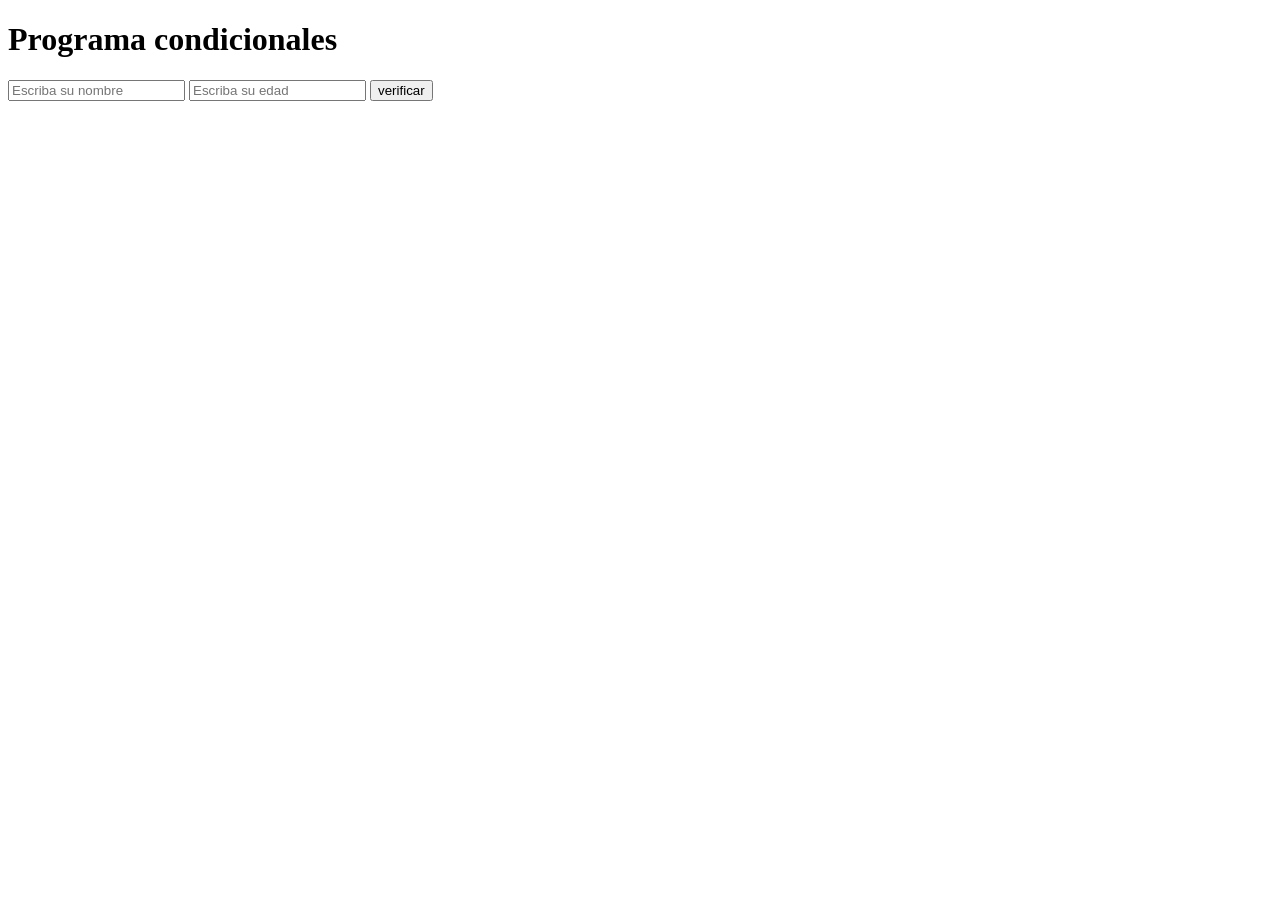
<file: index.html>
<!DOCTYPE html>
<html lang="es">
<head>
    <meta charset="UTF-8">
    <meta name="viewport" content="width=device-width, initial-scale=1.0">
    <title>condicionales</title>
</head>
<body>
    <h1>Programa condicionales</h1>
    <form id="f1" name="f1">
    <input type="text" name="n" id="n" placeholder="Escriba su nombre">
    <input type="number" name="e" id="e" placeholder="Escriba su edad">
    <input type="button" value="verificar" onclick="verificar()">
    </form>
</body>

<script src="js/main.js"></script>
</html>
</file>
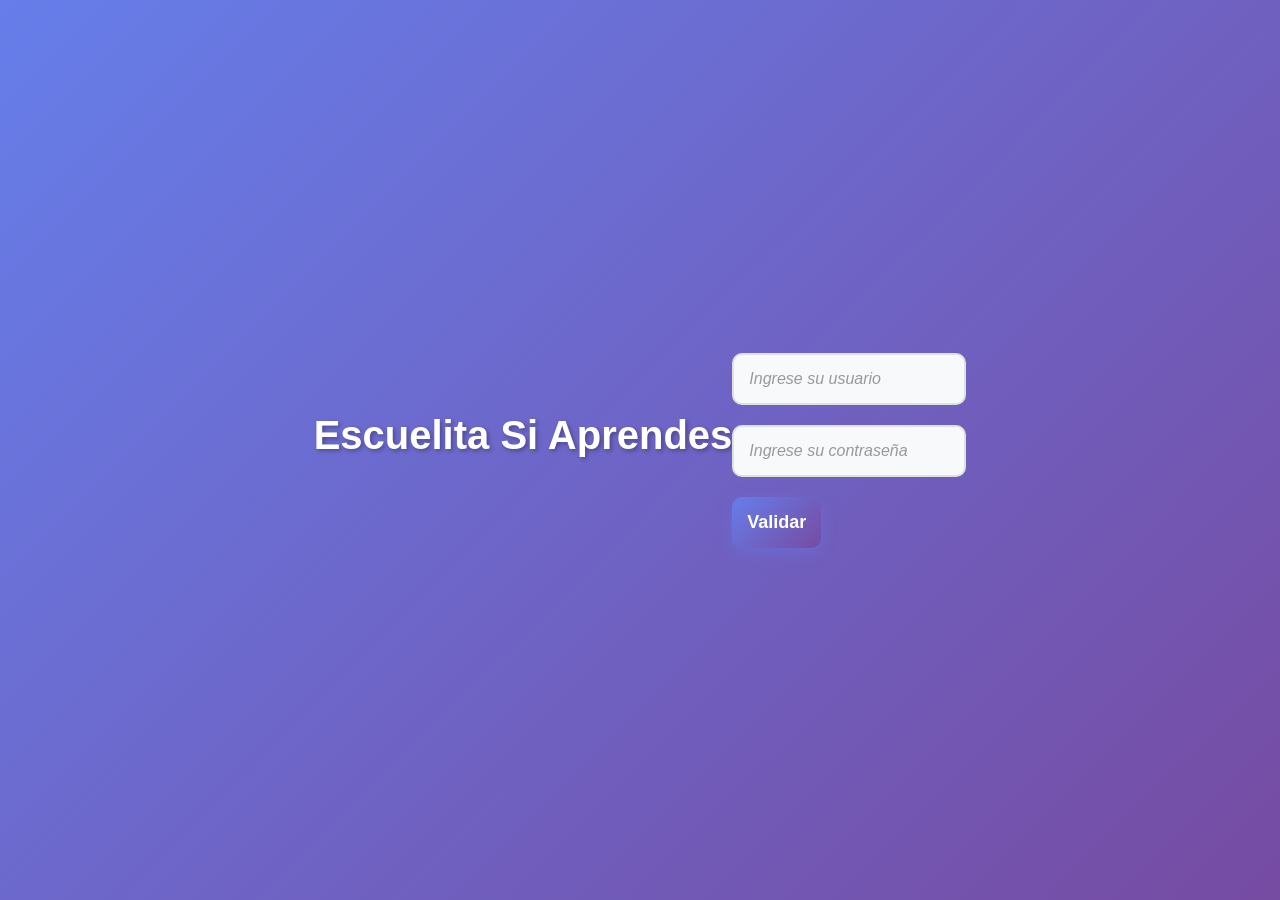
<file: escuelita.html>
<!DOCTYPE html>
<html lang="es">
<head>
    <meta charset="UTF-8">
    <meta name="viewport" content="width=device-width, initial-scale=1.0">
    <title>Escuelita Si Aprendes</title>
    <link rel="stylesheet" href="css/escuelita.css">
</head>
<body>
    <h1>Escuelita Si Aprendes</h1>
  <div class="formulario">
    <form id="f1" name="f1">
    <div>
      <input type="text" name="usuario" id="usuario" placeholder="Ingrese su usuario"></div>
    <div>
      <input type="password" name="contraseña" id="contraseña" placeholder="Ingrese su contraseña">
    </div>
    <div>
      <input type="button" id="enviar" name="enviar" value="Validar" onclick="validar()">
    </div>
  </form>
  </div>
  
    <script src="js/escuelita.js"></script>
</body>
</html>
</file>
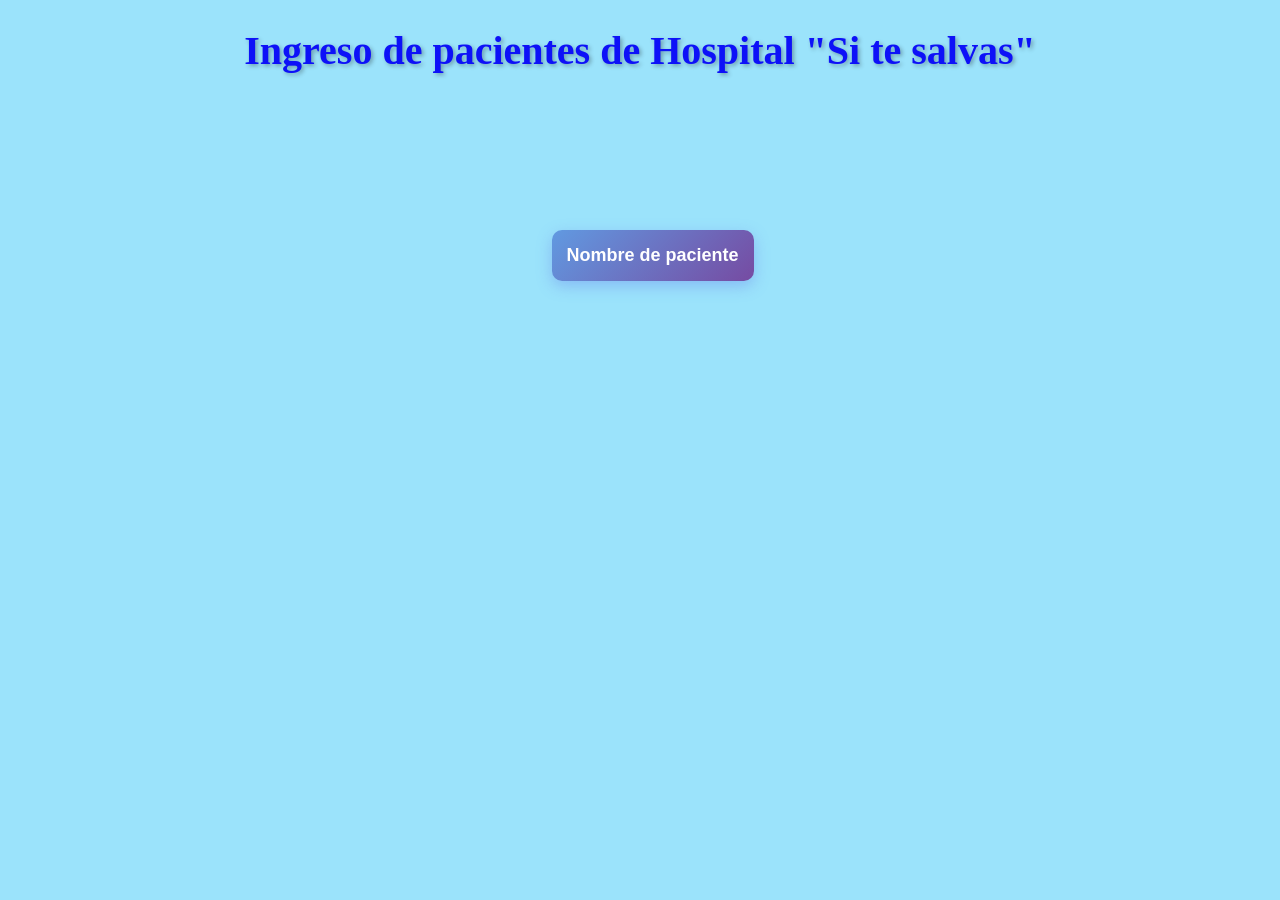
<file: hospital.html>
<!DOCTYPE html>
<html lang="es">
<head>
    <meta charset="UTF-8">
    <meta name="viewport" content="width=device-width, initial-scale=1.0">
    <title>Hospital "Si te salvas"</title>
    <link rel="stylesheet" href="css/hospital.css">
</head>
<body>
   
    <h1>Ingreso de pacientes de Hospital "Si te salvas"</h1>
  <div class="formulario">
    <form id="f1" name="f1">
    <div>
      <input type="button" id="nombre" name="nombre" value="Nombre de paciente" onclick="nombrepte()">
       </div>
        
  </form>
  </div>
  
    <script src="js/hospital.js"></script>
</body>
</html>
</file>
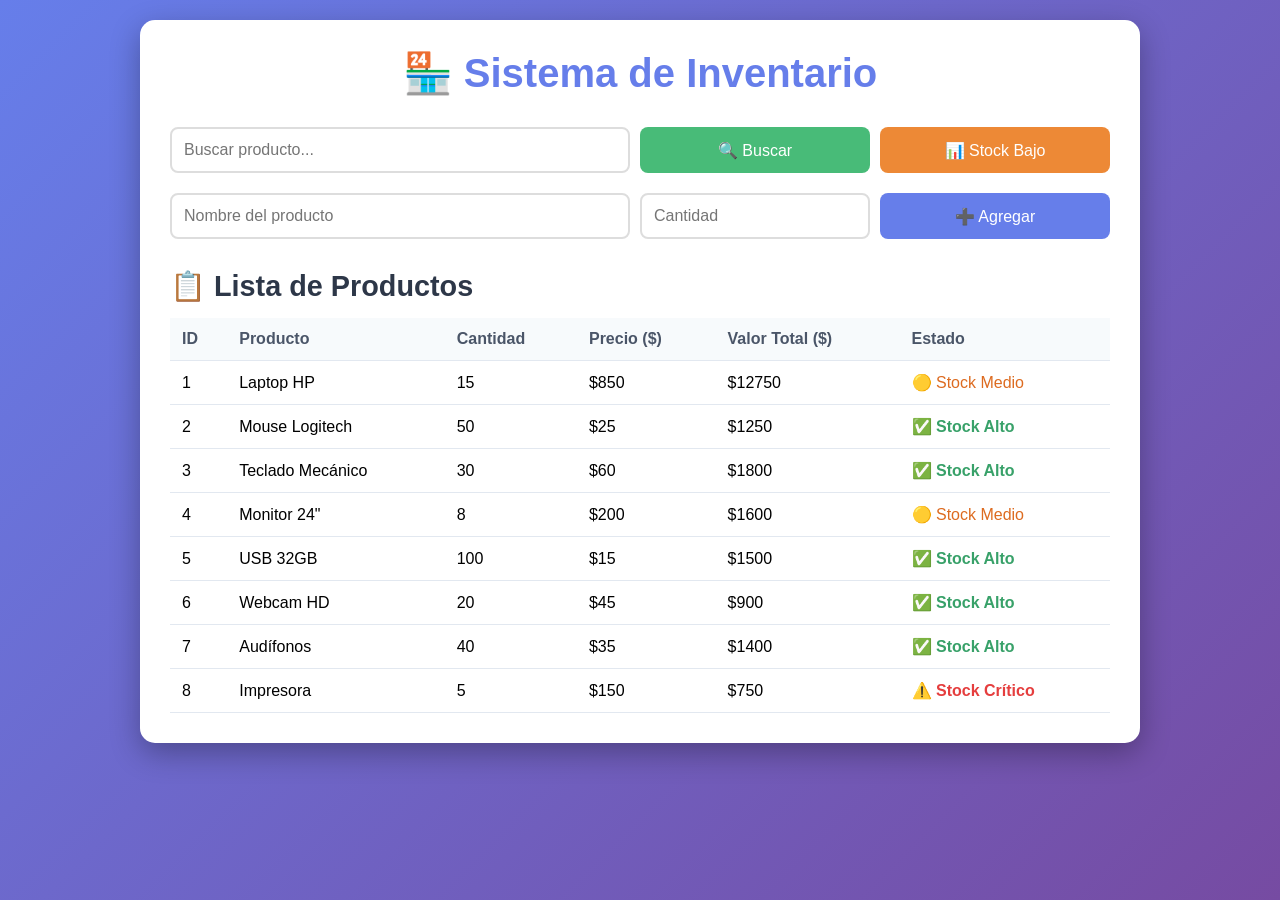
<file: inventario.html>
<!DOCTYPE html>
<html lang="es">
<head>
    <meta charset="UTF-8">
    <meta name="viewport" content="width=device-width, initial-scale=1.0">
    <title>Inventario de Tienda</title>
    <link rel="stylesheet" href="css/inventario.css">
</head>
<body>
    <div class="container">
        <h1>🏪 Sistema de Inventario</h1>
        
        <div class="input-group">
            <input type="text" id="productoBuscado" placeholder="Buscar producto...">
            <button class="btn-buscar" onclick="buscarProducto()">🔍 Buscar</button>
            <button class="btn-stock" onclick="mostrarStockBajo()">📊 Stock Bajo</button>
        </div>
        
        <div class="input-group">
            <input type="text" id="nuevoProducto" placeholder="Nombre del producto">
            <input type="number" id="cantidadProducto" placeholder="Cantidad" min="0">
            <button onclick="agregarProducto()">➕ Agregar</button>
        </div>
        
        <div id="mensaje"></div>
        
        <div class="results">
            <h2>📋 Lista de Productos</h2>
            <div id="tablaProductos"></div>
        </div>
    </div>
<script src="js/inventario.js"></script>
</body>
</html>
</file>
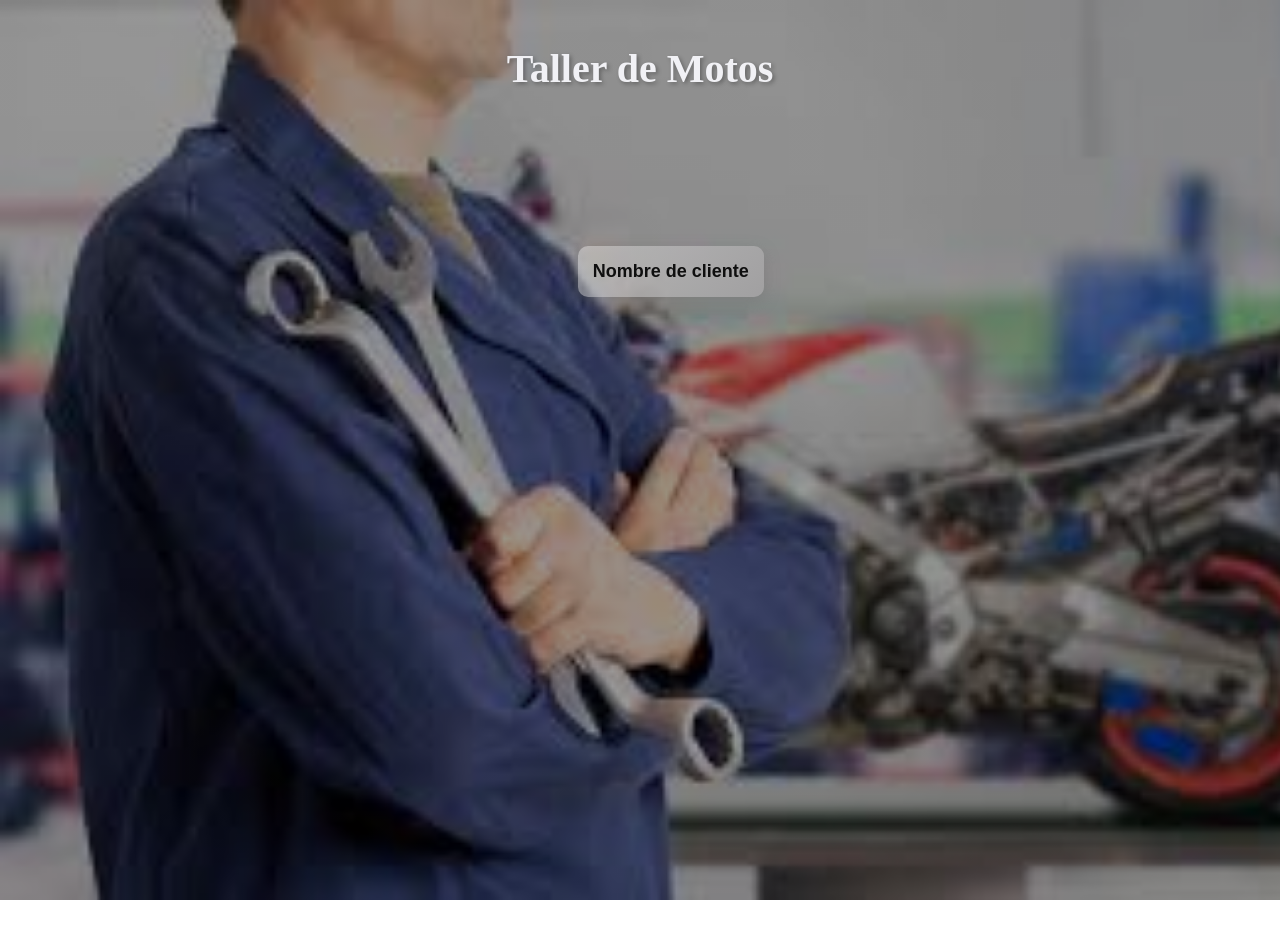
<file: tallermotos.html>
<!DOCTYPE html>
<html lang="es">
<head>
    <meta charset="UTF-8">
    <meta name="viewport" content="width=device-width, initial-scale=1.0">
    <title>Taller de Motos</title>
    <link rel="stylesheet" href="css/tallermotos.css">
</head>
<body>
   
    <h1>Taller de Motos</h1>
  <div class="formulario">
    <form id="f1" name="f1">
    <div>
      <input type="button" id="nombre" name="nombre" value="Nombre de cliente" onclick="nombrecliente()">
    
 
  </form>
  </div>
  
    <script src="js/tallermotos.js"></script>
</body>
</html>
</file>
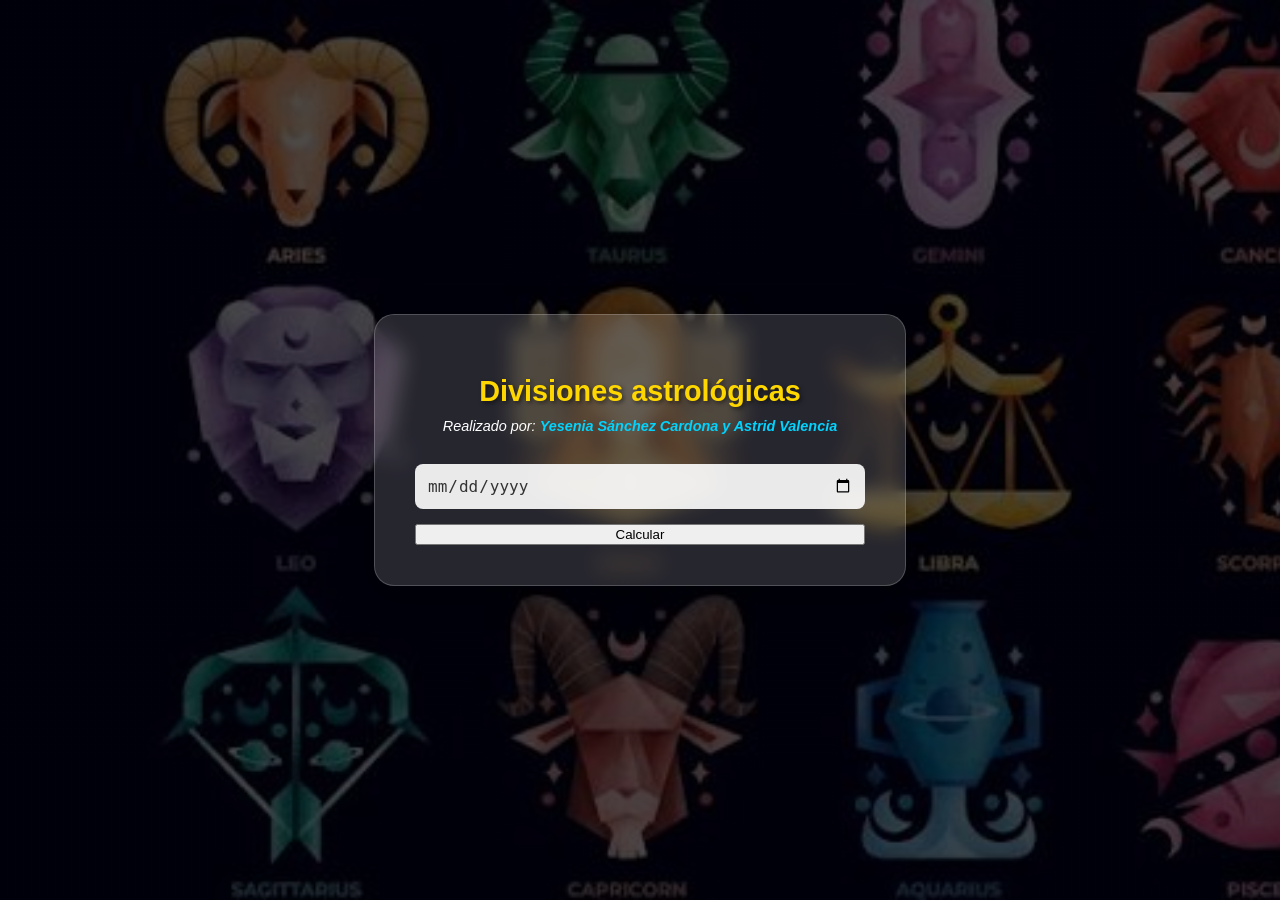
<file: zodiago.html>
<!DOCTYPE html>
<html lang="es">
<head>
    <meta charset="UTF-8">
    <meta name="viewport" content="width=device-width, initial-scale=1.0">
    <title>Divisiones astrológicas</title>
    <link rel="stylesheet" href="css/zodiaco.css">
</head>
<body>
    <div class="container">  <header>
        <h1><strong>Divisiones astrológicas</strong></h1>
        <div class="authors">
        Realizado por: <span> Yesenia Sánchez Cardona y Astrid Valencia</span>
        </div>
        </header>   
<form id="f1" name="f1">
<input type="date" name="fecha_nacimiento" id="fn" placeholder="Digite su fecha de nacimiento"> 
<input type="button" value="Calcular" onclick="calculo()"> 
<form>
<script src="js/zodiaco.js"></script>
</body>
</html>
</file>
<file: css/escuelita.css>
* {
    margin: 0;
    padding: 0;
    box-sizing: border-box;
}

body {
    font-family: 'Segoe UI', Tahoma, Geneva, Verdana, sans-serif;
    background: linear-gradient(135deg, #667eea 0%, #764ba2 100%);
    min-height: 100vh;
    display: flex;
    justify-content: center;
    align-items: center;
    padding: 20px;
}

/* Contenedor principal */
.container {
    width: 100%;
    max-width: 400px;
    animation: fadeInUp 0.8s ease-out;
}

/* Título principal */
h1 {
    text-align: center;
    color: white;
    margin-bottom: 30px;
    font-size: 2.5rem;
    text-shadow: 2px 2px 4px rgba(0, 0, 0, 0.3);
    animation: slideInDown 0.6s ease-out;
}

/* Card del formulario */
.card {
    background: rgba(255, 255, 255, 0.95);
    border-radius: 20px;
    padding: 40px;
    box-shadow: 0 10px 40px rgba(0, 0, 0, 0.3);
    backdrop-filter: blur(10px);
    border: 1px solid rgba(255, 255, 255, 0.2);
    animation: slideInUp 0.6s ease-out;
}

/* Estilos del formulario */
form {
    display: flex;
    flex-direction: column;
    gap: 20px;
}

/* Inputs del formulario */
input[type="text"],
input[type="password"] {
    width: 100%;
    padding: 15px;
    border: 2px solid #e0e0e0;
    border-radius: 10px;
    font-size: 16px;
    transition: all 0.3s ease;
    background: #f8f9fa;
}

input[type="text"]:focus,
input[type="password"]:focus {
    outline: none;
    border-color: #667eea;
    box-shadow: 0 0 15px rgba(102, 126, 234, 0.3);
    transform: translateY(-2px);
}

/* Placeholder */
input::placeholder {
    color: #999;
    font-style: italic;
}

/* Botón de envío */
input[type="button"] {
    background: linear-gradient(135deg, #667eea 0%, #764ba2 100%);
    color: white;
    border: none;
    padding: 15px;
    border-radius: 10px;
    font-size: 18px;
    font-weight: 600;
    cursor: pointer;
    transition: all 0.3s ease;
    box-shadow: 0 5px 15px rgba(102, 126, 234, 0.4);
}

input[type="button"]:hover {
    transform: translateY(-3px);
    box-shadow: 0 8px 25px rgba(102, 126, 234, 0.6);
}

input[type="button"]:active {
    transform: translateY(-1px);
}

/* Animaciones */
@keyframes fadeInUp {
    from {
        opacity: 0;
        transform: translateY(30px);
    }
    to {
        opacity: 1;
        transform: translateY(0);
    }
}

@keyframes slideInDown {
    from {
        opacity: 0;
        transform: translateY(-30px);
    }
    to {
        opacity: 1;
        transform: translateY(0);
    }
}

@keyframes slideInUp {
    from {
        opacity: 0;
        transform: translateY(30px);
    }
    to {
        opacity: 1;
        transform: translateY(0);
    }
}

@keyframes pulse {
    0%, 100% {
        transform: scale(1);
    }
    50% {
        transform: scale(1.05);
    }
}

/* Responsive design */
@media (max-width: 768px) {
    h1 {
        font-size: 2rem;
        margin-bottom: 20px;
    }
    
    .card {
        padding: 30px;
        border-radius: 15px;
    }
    
    input[type="text"],
    input[type="password"],
    input[type="button"] {
        padding: 12px;
        font-size: 15px;
    }
}

@media (max-width: 480px) {
    .container {
        padding: 10px;
    }
    
    h1 {
        font-size: 1.8rem;
    }
    
    .card {
        padding: 25px;
        border-radius: 12px;
    }
    
    input[type="text"],
    input[type="password"],
    input[type="button"] {
        padding: 10px;
        font-size: 14px;
    }
}

/* Efectos adicionales */
.card::before {
    content: '';
    position: absolute;
    top: -50%;
    left: -50%;
    width: 200%;
    height: 200%;
    background: radial-gradient(circle, rgba(255,255,255,0.1) 0%, rgba(255,255,255,0) 70%);
    z-index: -1;
    animation: rotate 20s linear infinite;
}

@keyframes rotate {
    from {
        transform: rotate(0deg);
    }
    to {
        transform: rotate(360deg);
    }
}

/* Efecto de brillo */
.card::after {
    content: '';
    position: absolute;
    top: 0;
    left: 0;
    right: 0;
    bottom: 0;
    background: linear-gradient(135deg, transparent 0%, rgba(255,255,255,0.2) 50%, transparent 100%);
    z-index: -1;
    animation: shine 3s ease-in-out infinite;
}

@keyframes shine {
    0%, 100% {
        transform: translateX(-100%);
    }
    50% {
        transform: translateX(100%);
    }
}

/* Estilo para los mensajes de alerta */
.alert-success {
    background: linear-gradient(135deg, #10b981 0%, #059669 100%);
    color: white;
    border: none;
    border-radius: 10px;
}

.alert-error {
    background: linear-gradient(135deg, #ef4444 0%, #dc2626 100%);
    color: white;
    border: none;
    border-radius: 10px;
}

/* Efecto de entrada para inputs */
input[type="text"],
input[type="password"] {
    position: relative;
}

input[type="text"]:focus::before,
input[type="password"]:focus::before {
    content: '';
    position: absolute;
    top: 0;
    left: 0;
    right: 0;
    height: 3px;
    background: linear-gradient(90deg, #667eea 0%, #764ba2 100%);
    animation: fill 0.3s ease-out;
}

@keyframes fill {
    from {
        width: 0;
    }
    to {
        width: 100%;
    }
}

/* Iconos decorativos */
.card::before {
    content: '🎓';
    position: absolute;
    top: -20px;
    left: 50%;
    transform: translateX(-50%);
    font-size: 40px;
    animation: bounce 2s ease-in-out infinite;
    z-index: 10;
}

@keyframes bounce {
    0%, 100% {
        transform: translateX(-50%) translateY(0);
    }
    50% {
        transform: translateX(-50%) translateY(-10px);
    }
}
</file>
<file: css/hospital.css>
h1 {
    text-align: center;
    color: rgb(13, 17, 248);
    margin-bottom: 30px;
    font-size: 2.5rem;
    text-shadow: 2px 2px 4px rgba(0, 0, 0, 0.3);
    animation: slideInDown 0.6s ease-out;
}

input[type="button"] {
    background: linear-gradient(135deg, #0526b863 0%, #764ba2 100%);
    color: white;
    border: none;
    padding: 15px;
    border-radius: 10px;
    font-size: 18px;
    font-weight: 600;
    cursor: pointer;
    transition: all 0.3s ease;
    box-shadow: 0 5px 15px rgba(102, 126, 234, 0.4);
    margin-left: 43%;
    margin-top: 10%;
}

body {
    
    
    background:fixed  ;
    background-color: rgba(78, 206, 248, 0.562);
      
   
    background-attachment: fixed;
}
</file>
<file: css/inventario.css>
* {
            margin: 0;
            padding: 0;
            box-sizing: border-box;
        }
        
        body {
            font-family: 'Segoe UI', Tahoma, Geneva, Verdana, sans-serif;
            background: linear-gradient(135deg, #667eea 0%, #764ba2 100%);
            min-height: 100vh;
            padding: 20px;
        }
        
        .container {
            max-width: 1000px;
            margin: 0 auto;
            background: white;
            border-radius: 15px;
            padding: 30px;
            box-shadow: 0 10px 30px rgba(0,0,0,0.3);
        }
        
        h1 {
            text-align: center;
            color: #667eea;
            margin-bottom: 30px;
            font-size: 2.5em;
        }
        
        .input-group {
            display: grid;
            grid-template-columns: 2fr 1fr 1fr;
            gap: 10px;
            margin-bottom: 20px;
        }
        
        input, button {
            padding: 12px;
            border: 2px solid #ddd;
            border-radius: 8px;
            font-size: 16px;
        }
        
        input:focus {
            outline: none;
            border-color: #667eea;
        }
        
        button {
            background: #667eea;
            color: white;
            border: none;
            cursor: pointer;
            transition: background 0.3s;
        }
        
        button:hover {
            background: #5568d3;
        }
        
        .btn-buscar {
            background: #48bb78;
        }
        
        .btn-buscar:hover {
            background: #38a169;
        }
        
        .btn-stock {
            background: #ed8936;
        }
        
        .btn-stock:hover {
            background: #dd6b20;
        }
        
        .results {
            margin-top: 30px;
        }
        
        .results h2 {
            color: #2d3748;
            margin-bottom: 15px;
            font-size: 1.8em;
        }
        
        table {
            width: 100%;
            border-collapse: collapse;
            margin-top: 10px;
        }
        
        th, td {
            padding: 12px;
            text-align: left;
            border-bottom: 1px solid #e2e8f0;
        }
        
        th {
            background-color: #f7fafc;
            font-weight: bold;
            color: #4a5568;
        }
        
        tr:hover {
            background-color: #f7fafc;
        }
        
        .stock-bajo {
            color: #e53e3e;
            font-weight: bold;
        }
        
        .stock-medio {
            color: #dd6b20;
        }
        
        .stock-alto {
            color: #38a169;
            font-weight: bold;
        }
        
        .message {
            padding: 15px;
            margin: 10px 0;
            border-radius: 8px;
            text-align: center;
            font-weight: bold;
        }
        
        .success {
            background-color: #c6f6d5;
            color: #22543d;
        }
        
        .error {
            background-color: #fed7d7;
            color: #742a2a;
        }
        
        .info {
            background-color: #bee3f8;
            color: #2c5282;
        }
</file>
<file: css/tallermotos.css>
h1 {
    text-align: center;
    color: rgb(241, 241, 245);
    margin-bottom: 30px;
    font-size: 2.5rem;
    text-shadow: 2px 2px 4px rgba(0, 0, 0, 0.3);
    animation: slideInDown 0.6s ease-out;
}

input[type="button"] {
    background: linear-gradient(135deg, #f7f6f663 0%, #a1a0a1 100%);
    color: rgb(15, 15, 15);
    border: none;
    padding: 15px;
    border-radius: 10px;
    font-size: 18px;
    font-weight: 600;
    cursor: pointer;
    transition: all 0.3s ease;
    box-shadow: 0 5px 15px rgba(110, 110, 110, 0.4);
    margin-left: 45%;
    margin-top: 10%;
}

body {
    
    background: linear-gradient(rgba(0, 0, 0, 0.4), rgba(0, 0, 0, 0.4)), 
                url('../imagenes/motos.jfif');
    background-size: cover;
    background-attachment: fixed;
    min-height: 100vh;
    justify-content: center;
    align-items: center;
    padding: 10px;
}
</file>
<file: css/zodiaco.css>
/* Fondo General con Iconos Zodiacales */
body {
    margin: 0;
    padding: 0;
    height: 100vh;
    display: flex;
    justify-content: center;
    align-items: center;
    font-family: 'Segoe UI', Tahoma, Geneva, Verdana, sans-serif;
    /* Imagen de fondo con iconos */
    background: linear-gradient(rgba(0, 0, 0, 0.7), rgba(0, 0, 0, 0.7)), 
                url('../imagenes/zodiaco1.jfif');
    background-size: cover;
    background-attachment: fixed;
}

/* Contenedor con efecto Glassmorphism (Cristal) */
.container {
    background: rgba(255, 255, 255, 0.15); /* Transparencia */
    backdrop-filter: blur(10px); /* Desenfoque del fondo */
    -webkit-backdrop-filter: blur(10px);
    border: 1px solid rgba(255, 255, 255, 0.2);
    border-radius: 20px;
    padding: 40px;
    width: 90%;
    max-width: 450px;
    box-shadow: 0 8px 32px 0 rgba(0, 0, 0, 0.37);
    text-align: center;
    color: white;
}

/* Títulos y Autores */
h1 {
    font-size: 1.8rem;
    margin-bottom: 10px;
    color: #ffd700; /* Dorado para destacar */
    text-shadow: 2px 2px 4px rgba(0,0,0,0.5);
}

.authors {
    margin-bottom: 30px;
    font-size: 0.9rem;
    font-style: italic;
}

.authors span {
    font-weight: bold;
    color: #00d4ff;
}

/* Estilo del Formulario e Inputs */
form {
    display: flex;
    flex-direction: column;
    gap: 15px;
}

label {
    font-size: 1.1rem;
    margin-bottom: 5px;
}

input[type="date"] {
    padding: 12px;
    border-radius: 8px;
    border: none;
    font-size: 1rem;
    background: rgba(255, 255, 255, 0.9);
    color: #333;
    outline: none;
}

/* Botón Estilo Galáctico */
.btn-resolver {
    padding: 15px;
    border: none;
    border-radius: 8px;
    background: linear-gradient(45deg, #6a11cb 0%, #2575fc 100%);
    color: white;
    font-size: 1.1rem;
    font-weight: bold;
    cursor: pointer;
    transition: transform 0.2s, box-shadow 0.2s;
    text-transform: uppercase;
    letter-spacing: 1px;
}

.btn-resolver:hover {
    transform: translateY(-3px);
    box-shadow: 0 5px 15px rgba(37, 117, 252, 0.4);
}

.btn-resolver:active {
    transform: translateY(0);
}
</file>
